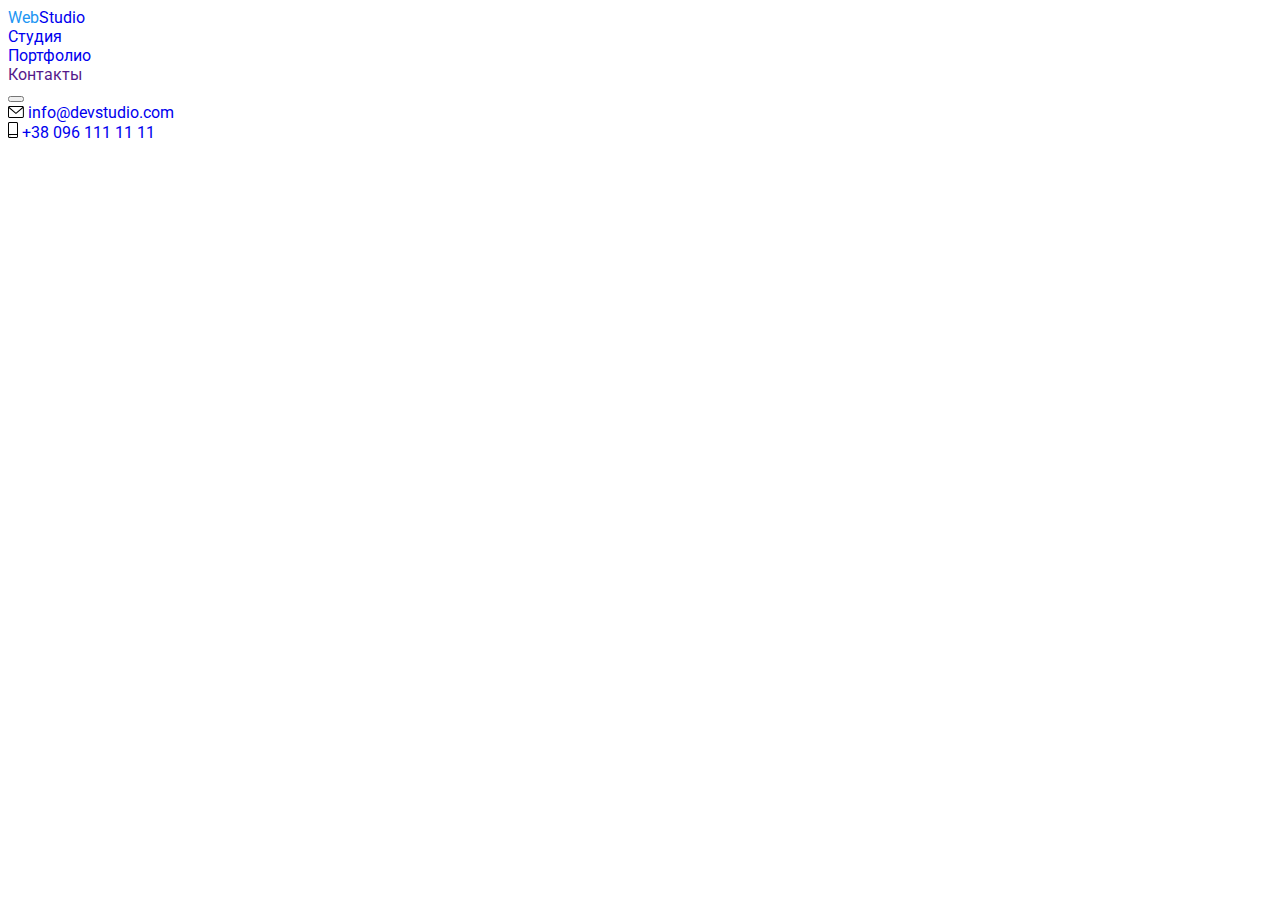
<file: index.html>
<!DOCTYPE html>

<html lang="ru">
    <head> 
        <meta charset="UTF-8"/>
        <meta http-equiv="X-UA-Compatible" content="IE=edge" />
        <meta name="viewport" content="width=device-width, initial-scale=1.0" />
        <title>Студия</title>
        <link rel="stylesheet" href="https://cdnjs.cloudflare.com/ajax/libs/modern-normalize/1.1.0/modern-normalize.min.css"
            integrity="sha512-wpPYUAdjBVSE4KJnH1VR1HeZfpl1ub8YT/NKx4PuQ5NmX2tKuGu6U/JRp5y+Y8XG2tV+wKQpNHVUX03MfMFn9Q=="
            crossorigin="anonymous" referrerpolicy="no-referrer" />

        <link rel="preconnect" href="https://fonts.googleapis.com"/>
        <link rel="preconnect" href="https://fonts.gstatic.com" crossorigin/>
        <link href="https://fonts.googleapis.com/css2?family=Raleway:wght@700&family=Roboto:wght@400;500;700;900&display=swap"
            rel="stylesheet"/>
        <link rel="stylesheet" href="./css/main.min.css"/>
    </head>
   <body>
       <!--HEADER-->
       <header class="page-header">
        <div class="container page-header__container">
            <nav class="site-nav">
                <a class="header-logo link" href="./index.html"><span class="header-logo__text_accent">Web</span>Studio</a>
                <ul class="nav-list list">
                    <li class="nav-list__item">
                        <a class="nav-list__link link nav-list__link_color_accent" href="./index.html">Студия</a>
                    </li>
                    <li class="nav-list__item">
                        <a class="nav-list__link link" href="./portfolio.html">Портфолио</a>
                    </li>
                    <li class="nav-list__item">
                        <a class="nav-list__link link" href="">Контакты</a>
                    </li>
                </ul>
            </nav>
            <button type="button" class="mobile-menu-open-btn"></button>
            <ul class="contacts-list list">
                <li class="contacts-list__item">
                    <a class="email link email__link" href="mailto:info@devstudio.com">
                        <svg class="email__img" width="16" height="12">
                        <use href="./images/icons.svg#envelope"></use></svg> 
                    info@devstudio.com</a>
                </li>
                <li class="contacts-list__item">
                    <a class="phone-number link phone-number__link" href="tel:+380961111111">
                        <svg class="phone-number__img" width="10" height="16">
                        <use href="./images/icons.svg#smartphone"></use></svg>
                    +38 096 111 11 11</a>
                </li>
            </ul>
        </div>
	   </header>
       <main>
           <!--HERO-->
           <!-- <section class="hero overlay">
               <div class="container">
                <h1 class="hero__main-title">Эффективные решения для вашего бизнеса</h1>
                <button class="hero__modal-btn" type="button" data-modal-open >Заказать услугу</button>
               </div>
           </section> -->
           <!--ADVANTAGES-->
           <!-- <section class="advantages section">
               <div class="container">
                <h2 class="visually-hidden">Особенности</h2>
                <ul class="advantages-list list">
                    <li class="advantages-list__item">
                        <div class="advantages-list__div">
                            <svg class="advantages-list__img" width="70" height="70">
                                <use href="./images/icons.svg#antenna"></use></svg>
                        </div>
                        <h3 class="advantages-list__title"> Внимание к деталям</h3>
                        <p class="advantages-list__description">Идейные соображения, а также начало повседневной работы по формированию
                            позиции.</p>
                    </li>
                    <li class="advantages-list__item">
                        <div class="advantages-list__div">
                            <svg class="advantages-list__img" width="70" height="70">
                                <use href="./images/icons.svg#clock"></use>
                            </svg>
                        </div>
                        <h3 class="advantages-list__title">Пунктуальность</h3>
                        <p class="advantages-list__description">Задача организации, в особенности же рамки и место обучения кадров влечет
                            за собой.</p>
                    </li>
                    <li class="advantages-list__item">
                        <div class="advantages-list__div">
                            <svg class="advantages-list__img" width="70" height="70">
                                <use href="./images/icons.svg#diagram"></use>
                            </svg>
                        </div>
                        <h3 class="advantages-list__title">Планирование</h3>
                        <p class="advantages-list__description">Равным образом консультация с широким активом в значительной степени
                            обуславливает.</p>
                    </li>
                    <li class="advantages-list__item">
                        <div class="advantages-list__div">
                            <svg class="advantages-list__img" width="70" height="70">
                                <use href="./images/icons.svg#astronaut"></use>
                            </svg>
                        </div>
                        <h3 class="advantages-list__title">Современные технологии</h3>
                        <p class="advantages-list__description">Значимость этих проблем настолько очевидна, что реализация плановых
                            заданий.</p>
                    </li>
                </ul>
               </div>      
           </section> -->
           <!--SERVICES-->
           <!-- <section class="services section">
               <div class="container">
                <h2 class="section__title">Чем мы занимаемся</h2>
                <ul class="services-list list">
                    <li class="services-list__item">
                        <div class="services-list__description">
                            <img 
                            class="services-list__img"
                            srcset="./images/services/services-img-1.jpg 1x, ./images/services/services-img-1@2x.jpg 2x" 
                            src="./images/services/services-img-1.jpg" alt="печатает на клавиатуре"
                            width="370" height="294"/>
                            <h3 class="services-list__title">Десктопные приложения</h3>
                        </div>
                    </li>
                    <li class="services-list__item">
                        <div class="services-list__description">
                            <img 
                            class="services-list__img"
                            srcset="./images/services/services-img-2.jpg 1x, ./images/services/services-img-2@2x.jpg 2x" 
                            src="./images/services/services-img-2.jpg" alt="держит мобильный" width="370"
                            height="294" />
                            <h3 class="services-list__title">Мобильные приложения</h3>
                        </div>
                    </li>
                    <li class="services-list__item">
                        <div class="services-list__description">
                            <img 
                            class="services-list__img" 
                            srcset="./images/services/services-img-3.jpg 1x, ./images/services/services-img-3@2x.jpg 2x"
                            src="./images/services/services-img-3.jpg" alt="рисует на планшете" width="370"
                            height="294" />
                            <h3 class="services-list__title">Дизайнерские решения</h3>
                        </div>
                    </li>
                </ul>
               </div>
           </section> -->
           <!--OUR TEAM-->
           <!-- <section class="employees-section section">
               <div class="container">
                <h2 class="section__title">Наша команда</h2>
                <ul class="employees list">
                    <li class="employees__card">
                        <img 
                        class="employees__photo" 
                        srcset="./images/our-team/1-igor.jpg 1x, ./images/our-team/1-igor@2x.jpg 2x"
                        src="./images/our-team/1-igor.jpg" alt="мужчина в очках улыбается" width="270"
                        height="260" />
                        <div class="employees__description">
                        <h3 class="employees__name">Игорь Демьяненко</h3>
                        <p class="employees__position" lang="en">Product Designer</p>
                        <ul class="social-list list">
                            <li class="social-list__item">
                                <a href="" class="social-list__link">
                                    <svg class="social-list__icon" width="20" height="20">
                                        <use href="./images/icons.svg#instagram"></use>
                                    </svg>
                                </a>
                            </li>
                            <li class="social-list__item">
                                <a href="" class="social-list__link">
                                    <svg class="social-list__icon" width="20" height="20">
                                        <use href="./images/icons.svg#twitter"></use>
                                    </svg>
                                </a>
                            </li>
                            <li class="social-list__item">
                                <a href="" class="social-list__link">
                                    <svg class="social-list__icon" width="20" height="20">
                                        <use href="./images/icons.svg#facebook"></use>
                                    </svg>
                                </a>
                            </li>
                            <li class="social-list__item">
                                <a href="" class="social-list__link">
                                    <svg class="social-list__icon" width="20" height="20">
                                        <use href="./images/icons.svg#linkedin"></use>
                                    </svg>
                                </a>
                            </li>
                        </ul>
                        </div>
                    </li>
                    <li class="employees__card">
                        <img 
                        class="employees__photo"
                        srcset="./images/our-team/2-olga.jpg 1x, ./images/our-team/2-olga@2x.jpg 2x" 
                        src="./images/our-team/2-olga.jpg" alt="девушка в очках улыбается" width="270"
                        height="260" />
                        <div class="employees__description">
                        <h3 class="employees__name">Ольга Репина</h3>
                        <p class="employees__position" lang="en">Frontend Developer</p>
                        <ul class="social-list list">
                            <li class="social-list__item">
                                <a href="" class="social-list__link">
                                    <svg class="social-list__icon" width="20" height="20">
                                        <use href="./images/icons.svg#instagram"></use>
                                    </svg>
                                </a>
                            </li>
                            <li class="social-list__item">
                                <a href="" class="social-list__link">
                                    <svg class="social-list__icon" width="20" height="20">
                                        <use href="./images/icons.svg#twitter"></use>
                                    </svg>
                                </a>
                            </li>
                            <li class="social-list__item">
                                <a href="" class="social-list__link">
                                    <svg class="social-list__icon" width="20" height="20">
                                        <use href="./images/icons.svg#facebook"></use>
                                    </svg>
                                </a>
                            </li>
                            <li class="social-list__item">
                                <a href="" class="social-list__link">
                                    <svg class="social-list__icon" width="20" height="20">
                                        <use href="./images/icons.svg#linkedin"></use>
                                    </svg>
                                </a>
                            </li>
                        </ul>
                        </div>
                    </li>
                    <li class="employees__card">
                        <img 
                        class="employees__photo"
                        srcset="./images/our-team/3-nikolay.jpg 1x, ./images/our-team/3-nikolay@2x.jpg 2x" 
                        src="./images/our-team/3-nikolay.jpg" alt="мужчина улыбается" width="270"
                        height="260" />
                        <div class="employees__description">
                        <h3 class="employees__name">Николай Тарасов</h3>
                        <p class="employees__position" lang="en">Marketing</p>
                                                <ul class="social-list list">
                            <li class="social-list__item">
                                <a href="" class="social-list__link">
                                    <svg class="social-list__icon" width="20" height="20">
                                        <use href="./images/icons.svg#instagram"></use>
                                    </svg>
                                </a>
                            </li>
                            <li class="social-list__item">
                                <a href="" class="social-list__link">
                                    <svg class="social-list__icon" width="20" height="20">
                                        <use href="./images/icons.svg#twitter"></use>
                                    </svg>
                                </a>
                            </li>
                            <li class="social-list__item">
                                <a href="" class="social-list__link">
                                    <svg class="social-list__icon" width="20" height="20">
                                        <use href="./images/icons.svg#facebook"></use>
                                    </svg>
                                </a>
                            </li>
                            <li class="social-list__item">
                                <a href="" class="social-list__link">
                                    <svg class="social-list__icon" width="20" height="20">
                                        <use href="./images/icons.svg#linkedin"></use>
                                    </svg>
                                </a>
                            </li>
                        </ul>
                        </div>
                    </li>
                    <li class="employees__card">
                        <img 
                        class="employees__photo"
                        srcset="./images/our-team/4-mikhail.jpg 1x, ./images/our-team/4-mikhail@2x.jpg 2x" 
                        src="./images/our-team/4-mikhail.jpg" alt="мужчина в очках улыбается" width="270"
                        height="260" />
                        <div class="employees__description">
                        <h3 class="employees__name">Михаил Ермаков</h3>
                        <p class="employees__position" lang="en">UI Designer</p>
                        <ul class="social-list list">
                            <li class="social-list__item">
                                <a href="" class="social-list__link">
                                    <svg class="social-list__icon" width="20" height="20">
                                        <use href="./images/icons.svg#instagram"></use>
                                    </svg>
                                </a>
                            </li>
                            <li class="social-list__item">
                                <a href="" class="social-list__link">
                                    <svg class="social-list__icon" width="20" height="20">
                                        <use href="./images/icons.svg#twitter"></use>
                                    </svg>
                                </a>
                            </li>
                            <li class="social-list__item">
                                <a href="" class="social-list__link">
                                    <svg class="social-list__icon" width="20" height="20">
                                        <use href="./images/icons.svg#facebook"></use>
                                    </svg>
                                </a>
                            </li>
                            <li class="social-list__item">
                                <a href="" class="social-list__link">
                                    <svg class="social-list__icon" width="20" height="20">
                                        <use href="./images/icons.svg#linkedin"></use>
                                    </svg>
                                </a>
                            </li>
                        </ul>
                        </div>
                    </li>
                </ul>
               </div>
           </section> -->
           <!--OUR CLIENTS-->
           <!-- <section class="clients section">
               <div class="container">
                <h2 class="section__title">Постоянные клиенты</h2>
                <ul class="clients-list list">
                    <li class="clients-list-item">
                        <a href="" class="clients-list-link"><svg class="clients-list-img" width="106" height="60">
                            <use href="./images/icons.svg#client-1"></use>
                        </svg>
                        </a>
                    </li>
                    <li class="clients-list-item">
                        <a href="" class="clients-list-link"><svg class="clients-list-img" width="106" height="60">
                            <use href="./images/icons.svg#client-2"></use>
                        </svg>
                        </a>
                    </li>
                    <li class="clients-list-item">
                        <a href="" class="clients-list-link"><svg class="clients-list-img" width="106" height="60">
                            <use href="./images/icons.svg#client-3"></use>
                        </svg>
                        </a>
                    </li>
                    <li class="clients-list-item">
                        <a href="" class="clients-list-link"><svg class="clients-list-img" width="106" height="60">
                            <use href="./images/icons.svg#client-4"></use>
                        </svg>
                        </a>
                    </li>
                    <li class="clients-list-item">
                        <a href="" class="clients-list-link"><svg class="clients-list-img" width="106" height="60">
                            <use href="./images/icons.svg#client-5"></use>
                        </svg>
                        </a>
                    </li>
                    <li class="clients-list-item">
                       <a href="" class="clients-list-link"> <svg class="clients-list-img" width="106" height="60">
                            <use href="./images/icons.svg#client-6"></use>
                        </svg>
                        </a>
                    </li>
                </ul>
               </div>
           </section> -->
       </main>
       <!-- <footer class="footer">
           <div class="container footer-container">
               <div class="footer-container-left">
                <a class="footer-logo link" href="./index.html"><span class="header-logo__text_accent">Web</span>Studio</a>
                <address>
                    <ul class="footer-contacts-list list">
                        <li class="footer-contacts-list-item">
                            <a class="address-link link" href="https://goo.gl/maps/RTk6qTBhX3mVBBe47" target="_blank"
                                rel="noopener noreferrer">г. Киев, пр-т
                                Леси Украинки, 26</a>
                        </li>
                        <li class="footer-contacts-list-item">
                            <a class="contacts-list-link link" href="mailto:info@example.com">info@example.com</a>
                        </li>
                        <li class="footer-contacts-list-item">
                            <a class="contacts-list-link link" href="tel:+380991111111">+38 099 111 11 11</a>
                        </li>
                    </ul>
                </address>
               </div>
               <div class="footer-container-middle">
                <p class="action-text">ПРИСОЕДИНЯЙТЕСЬ</p>
                        <ul class="footer-social-list list">
                            <li class="footer-social-list-item">
                                <a href="" class="footer-social-list-link">
                                    <svg class="footer-social-list-icon" width="20" height="20">
                                        <use href="./images/icons.svg#instagram"></use>
                                    </svg>
                                </a>
                            </li>
                            <li class="footer-social-list-item">
                                <a href="" class="footer-social-list-link">
                                    <svg class="footer-social-list-icon" width="20" height="20">
                                        <use href="./images/icons.svg#twitter"></use>
                                    </svg>
                                </a>
                            </li>
                            <li class="footer-social-list-item">
                                <a href="" class="footer-social-list-link">
                                    <svg class="footer-social-list-icon" width="20" height="20">
                                        <use href="./images/icons.svg#facebook"></use>
                                    </svg>
                                </a>
                            </li>
                            <li class="footer-social-list-item">
                                <a href="" class="footer-social-list-link">
                                    <svg class="footer-social-list-icon" width="20" height="20">
                                        <use href="./images/icons.svg#linkedin"></use>
                                    </svg>
                                </a>
                            </li>
                        </ul>               
                </div>
                <div class="footer-container-right">
                    <p class="action-text footer-action-text">Подпишитесь на рассылку</p>
                    <form class="footer-distibution-list-form">
                        <input 
                        class="footer-distibution-list-input"
                        type="email"
                        name="user_email" 
                        placeholder="E-mail">
                        <button class="footer-distibution-list-btn" type="submit">Подписаться
                            <svg class="footer-distibution-list-icon" width="24" height="24">
                                <use href="./images/icons.svg#icon-send" ></use>
                            </svg>
                        </button>       
                    </form>
                </div>
           </div>
	   </footer> -->
        <!-- <div class="backdrop is-hidden" data-modal>
            <div class="modal">
                <button class="modal-close-btn" type="button"  data-modal-close>
                    <svg class="modal-close-btn-icon" width="18" height="18">
                        <use href="./images/icons.svg#icon-close"></use>
                    </svg>
                </button>
                <form class="contact-form">
                    <p class="contact-form-action">Оставьте свои данные, мы вам перезвоним</p>
                    <label class="contact-form-field">
                        <span class="contact-form-field-name">Имя</span>
                        <span class="contact-form-input-wrapper">
                            <input 
                                class="contact-form-input" 
                                type="text" 
                                name="user_name" 
                                minlength="2"
                            >
                            <svg class="contact-form-icon" width="18" height="18">
                                <use href="./images/icons.svg#person-modal"></use>
                            </svg>
                        </span>    
                    </label>
                    <label class="contact-form-field">
                        <span class="contact-form-field-name">Телефон</span>
                        <span class="contact-form-input-wrapper">
                            <input 
                                class="contact-form-input" 
                                type="tel" 
                                name="user_phone_number" 
                                pattern="[0-9]{3}-[0-9]{3}-[0-9]{2}-[0-9]{2}" 
                                title="xxx-xxx-xx-xx">
                            <svg class="contact-form-icon" width="18" height="18">
                                <use href="./images/icons.svg#phone-modal"></use>
                            </svg>
                        </span>
                    </label>
                    <label class="contact-form-field">
                        <span class="contact-form-field-name">Почта</span>
                        <span class="contact-form-input-wrapper">
                            <input 
                                class="contact-form-input" 
                                type="email"
                                name="user_email">
                            <svg class="contact-form-icon" width="18" height="18">
                                <use href="./images/icons.svg#email-modal"></use>
                            </svg>
                        </span>
                    </label>
                    <label class="contact-form-field">
                        <span class="contact-form-field-name">Комментарий</span>
                        <textarea 
                        class="contact-form-message"
                        name="user_message"
                        placeholder="Введите текст">
                        </textarea>
                    </label>  
                    <input 
                        class="contact-form-checkbox visually-hidden"
                        id="checkbox-policy"
                        type="checkbox"
                        name="user_policy"
                        required >
                        
                    <label class="contact-form-checkbox-label" for="checkbox-policy">
                        Соглашаюсь с рассылкой и принимаю&nbsp;
                        <a class="contact-form-checkbox-link" href="">Условия договора</a> 
                    </label>
                    <button class="contact-form-btn" type="submit">Отправить</button>
                </form>
            </div>
        </div> -->
        
        <!-- <script src="./js/modal.js"></script> -->
   </body>
</html>
</file>
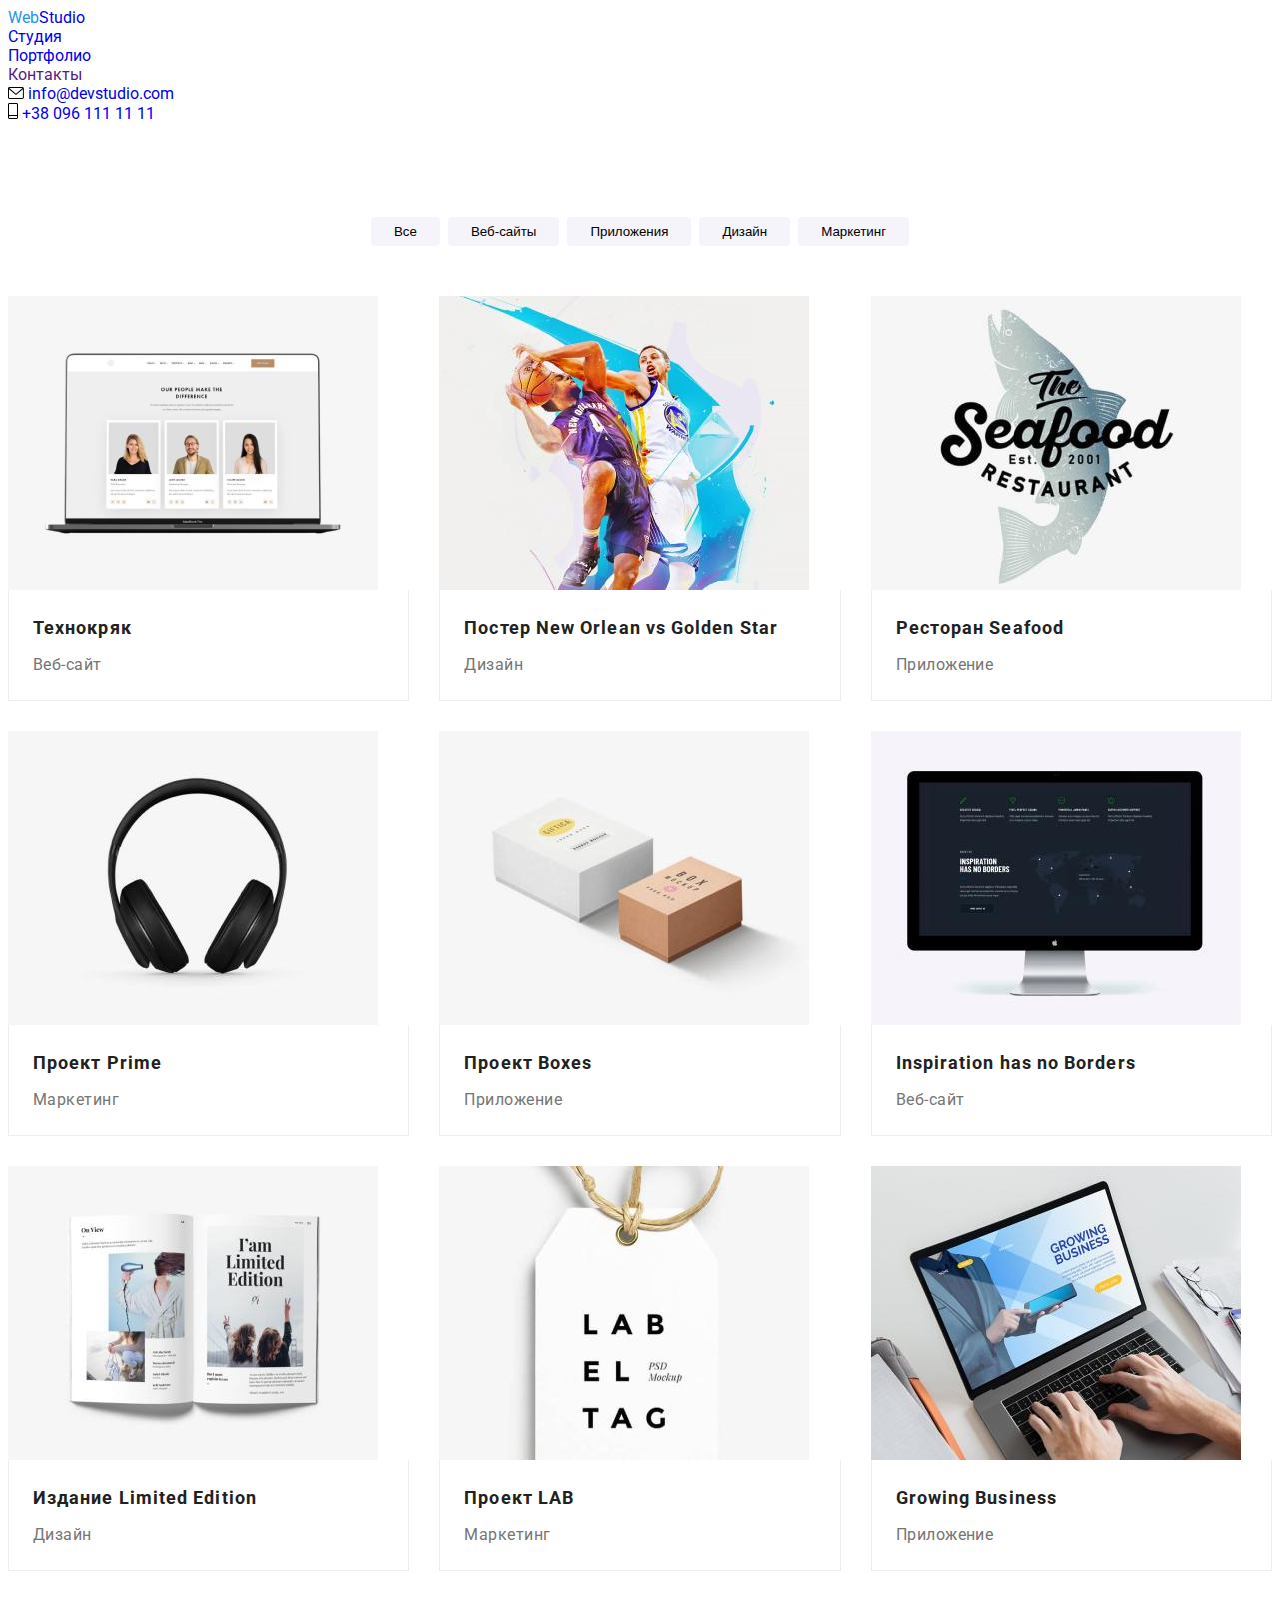
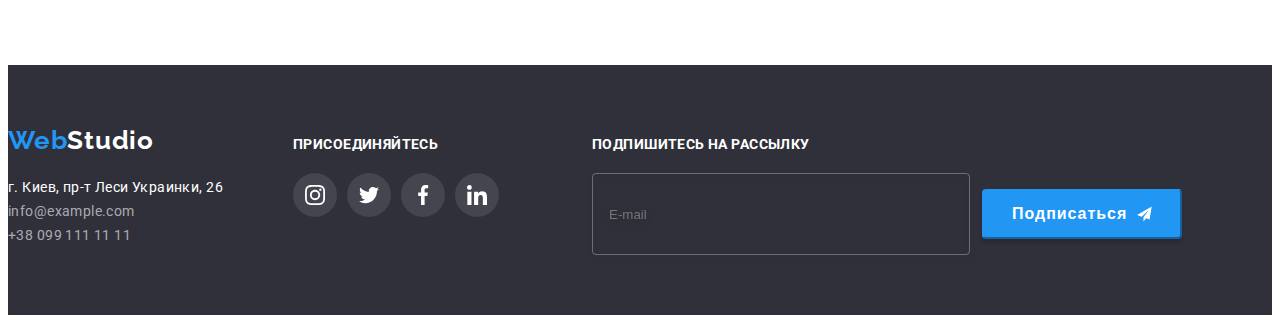
<file: portfolio.html>
<!DOCTYPE html>
<html lang="ru">
	<head>
		<meta charset="UTF-8" />
		<meta http-equiv="X-UA-Compatible" content="IE=edge" />
		<meta name="viewport" content="width=device-width, initial-scale=1.0" />
		<title>Студия</title>

		<link rel="stylesheet" href="https://cdnjs.cloudflare.com/ajax/libs/modern-normalize/1.1.0/modern-normalize.min.css"
			integrity="sha512-wpPYUAdjBVSE4KJnH1VR1HeZfpl1ub8YT/NKx4PuQ5NmX2tKuGu6U/JRp5y+Y8XG2tV+wKQpNHVUX03MfMFn9Q=="
			crossorigin="anonymous" referrerpolicy="no-referrer" />

		<link rel="preconnect" href="https://fonts.googleapis.com">
		<link rel="preconnect" href="https://fonts.gstatic.com" crossorigin>
		<link
			href="https://fonts.googleapis.com/css2?family=Raleway:wght@700&family=Roboto:wght@400;500;700;900&display=swap"
			rel="stylesheet">

		<link rel="stylesheet" href="./css/main.min.css"/>
	</head>
<body>
	<!--HEADER-->
	<header class="page-header">
		<div class="container page-header__container">
			<nav class="site-nav">
				<a class="header-logo link" href="./index.html"><span class="header-logo__text_accent">Web</span>Studio</a>
				<ul class="nav-list list">
					<li class="nav-list__item">
						<a class="nav-list__link link" href="./index.html">Студия</a>
					</li>
					<li class="nav-list__item">
						<a class="nav-list__link link nav-list__link_color_accent" href="./portfolio.html">Портфолио</a>
					</li>
					<li class="nav-list__item">
						<a class="nav-list__link link" href="">Контакты</a>
					</li>
				</ul>
			</nav>
			<ul class="contacts-list list">
				<li class="contacts-list__item">
					<a class="email link email__link" href="mailto:info@devstudio.com">
						<svg class="email__img" width="16" height="12">
							<use href="./images/icons.svg#envelope"></use>
						</svg>
						info@devstudio.com</a>
				</li>
				<li class="contacts-list__item">
					<a class="phone-number link phone-number__link" href="tel:+380961111111">
						<svg class="phone-number__img" width="10" height="16">
							<use href="./images/icons.svg#smartphone"></use>
						</svg>
						+38 096 111 11 11</a>
				</li>
			</ul>
		</div>
	</header>
	<main>
		<!--OUR-WORKS-->
		<section class="our-works section">
			<div class="container">
				<h1 class="visually-hidden">Наши работы</h1>
				<ul class="works-types-list list">
					<li class="works-types-item"><button class="works-types-btn" type="button">Все</button></li>
					<li class="works-types-item"><button class="works-types-btn" type="button">Веб-сайты</button></li>
					<li class="works-types-item"><button class="works-types-btn" type="button">Приложения</button></li>
					<li class="works-types-item"><button class="works-types-btn" type="button">Дизайн</button></li>
					<li class="works-types-item"><button class="works-types-btn" type="button">Маркетинг</button></li>
				</ul>
				<ul class="works-list list">
					<li class="works-list-item">
						<a class="works-list-link link" href="">
							<div class="works-list-wrapper">
								<img 
								class="works-list-img" 
								srcset="./images/portfolio/portfolio-img-1.jpg 1x, ./images/portfolio/portfolio-img-1@2x.jpg 2x"
								src="./images/portfolio/portfolio-img-1.jpg" alt="фото людей на экране ноутбука"
								width="370" height="294" />
								<div class="works-list-overlay">
								<p class="works-list-text">Ресурс предлагает комплексные предложения с разным уровнем функционала и сервисов. Все это позволит посетителю получить
									исчерпывающие сведения о компании или частном лице.</p>
								</div>
							</div>
							<div class="works-list-desciption">
								<h2 class="works-list-title"> Технокряк</h2>
								<p class="works-list-type">Веб-сайт</p>
							</div>
						</a>
					</li>
					<li class="works-list-item">
						<a class="works-list-link link" href="">
							<div class="works-list-wrapper">
								<img 
								class="works-list-img"
								srcset="./images/portfolio/portfolio-img-2.jpg 1x, ./images/portfolio/portfolio-img-2@2x.jpg 2x"
								src="./images/portfolio/portfolio-img-2.jpg" alt="баскетболисты играют"
								width="370" height="294" />
								<div class="works-list-overlay">
								<p class="works-list-text">Ресурс предлагает комплексные предложения с разным уровнем функционала и сервисов. Все
									это позволит посетителю получить исчерпывающие сведения о компании или частном лице.</p>
								</div>
							</div>
							<div class="works-list-desciption">
								<h2 class="works-list-title">Постер<span lang="en"> New Orlean vs Golden Star</span></h2>
								<p class="works-list-type">Дизайн</p>
							</div>
						</a>
					</li>
					<li class="works-list-item">
						<a class="works-list-link link" href="">
							<div class="works-list-wrapper">
								<img 
								class="works-list-img" 
								srcset="./images/portfolio/portfolio-img-3.jpg 1x, ./images/portfolio/portfolio-img-3@2x.jpg 2x"
								src="./images/portfolio/portfolio-img-3.jpg" alt="рыба и надпись" width="370"
								height="294" />
								<div class="works-list-overlay">
									<p class="works-list-text">Ресурс предлагает комплексные предложения с разным уровнем функционала и сервисов. Все
										это позволит посетителю получить исчерпывающие сведения о компании или частном лице.</p>
								</div>
							</div>
							<div class="works-list-desciption">
								<h2 class="works-list-title">Ресторан<span lang="en"> Seafood</span></h2>
								<p class="works-list-type">Приложение</p>
							</div>
						</a>
					</li>
					<li class="works-list-item">
						<a class="works-list-link link" href="">
							<div class="works-list-wrapper">
								<img 
								class="works-list-img"
								srcset="./images/portfolio/portfolio-img-4.jpg 1x, ./images/portfolio/portfolio-img-4@2x.jpg 2x"
								src="./images/portfolio/portfolio-img-4.jpg" alt="наушники" width="370"
								height="294" />
								<div class="works-list-overlay">
									<p class="works-list-text">Ресурс предлагает комплексные предложения с разным уровнем функционала и сервисов. Все
										это позволит посетителю получить исчерпывающие сведения о компании или частном лице.</p>
								</div>
							</div>
							<div class="works-list-desciption">
								<h2 class="works-list-title">Проект<span lang="en"> Prime</span></h2>
								<p class="works-list-type">Маркетинг</p>
							</div>
						</a>
					<li class="works-list-item">
						<a class="works-list-link link" href="">
							<div class="works-list-wrapper">
								<img 
								class="works-list-img"
								srcset="./images/portfolio/portfolio-img-5.jpg 1x, ./images/portfolio/portfolio-img-5@2x.jpg 2x" 
								src="./images/portfolio/portfolio-img-5.jpg" alt="две коробки" width="370"
								height="294" />
								<div class="works-list-overlay">
									<p class="works-list-text">Ресурс предлагает комплексные предложения с разным уровнем функционала и сервисов. Все
										это позволит посетителю получить исчерпывающие сведения о компании или частном лице.</p>
								</div>
							</div>
							<div class="works-list-desciption">
								<h2 class="works-list-title">Проект<span lang="en"> Boxes</span></h2>
								<p class="works-list-type">Приложение</p>
							</div>
						</a>
					</li>
					<li class="works-list-item">
						<a class="works-list-link link" href="">
							<div class="works-list-wrapper">
								<img 
								class="works-list-img" 
								srcset="./images/portfolio/portfolio-img-6.jpg 1x, ./images/portfolio/portfolio-img-6@2x.jpg 2x"
								src="./images/portfolio/portfolio-img-6.jpg" alt="экран компьютера" width="370"
								height="294" />
								<div class="works-list-overlay">
									<p class="works-list-text">Ресурс предлагает комплексные предложения с разным уровнем функционала и сервисов. Все
										это позволит посетителю получить исчерпывающие сведения о компании или частном лице.</p>
							</div>
								</div>
							<div class="works-list-desciption">
								<h2 class="works-list-title" lang="en">Inspiration has no Borders</h2>
								<p class="works-list-type">Веб-сайт</p>
							</div>
						</a>
					</li>
					<li class="works-list-item">
						<a class="works-list-link link" href="">
							<div class="works-list-wrapper">
								<img 
								class="works-list-img" 
								srcset="./images/portfolio/portfolio-img-7.jpg 1x, ./images/portfolio/portfolio-img-7@2x.jpg 2x"
								src="./images/portfolio/portfolio-img-7.jpg" alt="разворот журнала" width="370"
								height="294" />
								<div class="works-list-overlay">
									<p class="works-list-text">Ресурс предлагает комплексные предложения с разным уровнем функционала и сервисов. Все
										это позволит посетителю получить исчерпывающие сведения о компании или частном лице.</p>
								</div>
							</div>
							<div class="works-list-desciption">
								<h2 class="works-list-title">Издание<span lang="en"> Limited Edition</span></h2>
								<p class="works-list-type">Дизайн</p>
							</div>
						</a>
					</li>
					<li class="works-list-item">
						<a class="works-list-link link" href="">
							<div class="works-list-wrapper">
								<img 
								class="works-list-img" 
								srcset="./images/portfolio/portfolio-img-8.jpg 1x, ./images/portfolio/portfolio-img-8@2x.jpg 2x"
								src="./images/portfolio/portfolio-img-8.jpg" alt="бирка" width="370"
								height="294" />
								<div class="works-list-overlay">
									<p class="works-list-text">Ресурс предлагает комплексные предложения с разным уровнем функционала и сервисов. Все
										это позволит посетителю получить исчерпывающие сведения о компании или частном лице.</p>
								</div>
							</div>
							<div class="works-list-desciption">
								<h2 class="works-list-title">Проект<span lang="en"> LAB</span></h2>
								<p class="works-list-type">Маркетинг</p>
							</div>
						</a>
					</li>
					<li class="works-list-item">
						<a class="works-list-link link" href="">
							<div class="works-list-wrapper">
								<img 
								class="works-list-img" 
								srcset="./images/portfolio/portfolio-img-9.jpg 1x, ./images/portfolio/portfolio-img-9@2x.jpg 2x"
								src="./images/portfolio/portfolio-img-9.jpg" alt="печатает на ноутбуке"
								width="370" height="294" />
								<div class="works-list-overlay">
									<p class="works-list-text">Ресурс предлагает комплексные предложения с разным уровнем функционала и сервисов. Все
										это позволит посетителю получить исчерпывающие сведения о компании или частном лице.</p>
								</div>
							</div>
							<div class="works-list-desciption">
								<h2 class="works-list-title" lang="en">Growing Business</h2>
								<p class="works-list-type">Приложение</p>
							</div>
						</a>
					</li>
				</ul>
			</div>
		</section>
	</main>
	<footer class="footer">
		<div class="container footer-container">
			<div class="footer-container-left">
				<a class="footer-logo link" href="./index.html"><span class="header-logo__text_accent">Web</span>Studio</a>
				<address>
					<ul class="footer-contacts-list list">
						<li class="footer-contacts-list-item">
							<a class="address-link link" href="https://goo.gl/maps/RTk6qTBhX3mVBBe47" target="_blank"
								rel="noopener noreferrer">г. Киев, пр-т
								Леси Украинки, 26</a>
						</li>
						<li class="footer-contacts-list-item">
							<a class="contacts-list-link link" href="mailto:info@example.com">info@example.com</a>
						</li>
						<li class="footer-contacts-list-item">
							<a class="contacts-list-link link" href="tel:+380991111111">+38 099 111 11 11</a>
						</li>
					</ul>
				</address>
			</div>
			<div class="footer-container-middle">
				<p class="action-text">ПРИСОЕДИНЯЙТЕСЬ</p>
				<ul class="footer-social-list list">
					<li class="footer-social-list-item">
						<a href="" class="footer-social-list-link">
							<svg class="footer-social-list-icon" width="20" height="20">
								<use href="./images/icons.svg#instagram"></use>
							</svg>
						</a>
					</li>
					<li class="footer-social-list-item">
						<a href="" class="footer-social-list-link">
							<svg class="footer-social-list-icon" width="20" height="20">
								<use href="./images/icons.svg#twitter"></use>
							</svg>
						</a>
					</li>
					<li class="footer-social-list-item">
						<a href="" class="footer-social-list-link">
							<svg class="footer-social-list-icon" width="20" height="20">
								<use href="./images/icons.svg#facebook"></use>
							</svg>
						</a>
					</li>
					<li class="footer-social-list-item">
						<a href="" class="footer-social-list-link">
							<svg class="footer-social-list-icon" width="20" height="20">
								<use href="./images/icons.svg#linkedin"></use>
							</svg>
						</a>
					</li>
				</ul>
			</div>
				<div class="footer-container-right">
					<p class="action-text footer-action-text">Подпишитесь на рассылку</p>
					<form class="footer-distibution-list-form">
						<input class="footer-distibution-list-input" type="email" name="user_email" placeholder="E-mail">
						<button class="footer-distibution-list-btn" type="submit">Подписаться
							<svg class="footer-distibution-list-icon" width="24" height="24">
								<use href="./images/icons.svg#icon-send"></use>
							</svg>
						</button>
					</form>
				</div>
		</div>
	</footer>
</body>
</html>
</file>
<file: css/main.min.css>
:root{--primary-font-family: "Roboto", Verdana, Tahoma, sans-serif;--secondary-font-family: "Raleway", Verdana, Tahoma, sans-serif;--primary-text-color: #757575;--secondary-text-color: #212121;--primary-white-color: #FFFFFF;--accent-color: #2196F3;--icon-color: #AFB1B8;--secondary-background-color: #F5F4FA}.visually-hidden{position:absolute;width:1px;height:1px;margin:-1px;border:0;padding:0;white-space:nowrap;clip-path:inset(100%);clip:rect(0 0 0 0);overflow:hidden}h1,h2,h3,h4,h5,h6,p{margin-top:0;margin-bottom:0}ul{margin-top:0;margin-bottom:0;padding-left:0}img{display:block}.link{text-decoration:none}.list{list-style:none}body{font-family:var(--primary-font-family);color:var(--primary-text-color)}.section{padding-top:94px;padding-bottom:94px}.section__title{margin-bottom:50px;font-weight:700;font-size:36px;line-height:1.67;text-align:center;letter-spacing:.03em;color:var(--secondary-text-color)}.hero{padding-top:200px;padding-bottom:200px;margin-left:auto;margin-right:auto;text-align:center}.overlay{min-height:600px;max-width:1600px;margin-left:auto;margin-right:auto;background-image:linear-gradient(rgba(47, 48, 58, 0.4), rgba(47, 48, 58, 0.4)),url(../images/hero/hero-bg.jpg);background-size:cover;background-repeat:no-repeat;background-position:center;background-color:#c4c4c4}@media(min-device-pixel-ratio: 2),(min-resolution: 192dpi),(min-resolution: 2dppx){.overlay{background-image:url(../../images/hero/hero-bg@2x.jpg)}}.hero__main-title{max-width:696px;margin:0 auto 30px;font-weight:900;font-size:44px;line-height:1.36;letter-spacing:.06em;text-transform:uppercase;color:var(--primary-white-color)}.hero__modal-btn{border:1px solid rgba(0,0,0,0);border-radius:4px;padding:10px 32px;min-width:200px;margin-left:auto;margin-right:auto;font-family:inherit;font-weight:700;font-size:16px;line-height:1.88;align-items:center;letter-spacing:.06em;color:var(--primary-white-color);background-color:var(--accent-color);cursor:pointer;transition:background-color 250ms cubic-bezier(0.4, 0, 0.2, 1)}.hero__modal-btn:hover,.hero__modal-btn:focus{background-color:#188ce8}.advantages-list{display:flex;align-items:center}.advantages-list__item{max-width:270px}.advantages-list__item:not(:last-child){margin-right:30px}.advantages-list__div{display:flex;justify-content:center;align-items:center;max-width:270px;height:120px;margin-bottom:30px;border-radius:4px;background:var(--secondary-background-color)}.advantages-list__title{margin-bottom:10px;font-weight:700;font-size:14px;line-height:1.14;letter-spacing:.03em;text-transform:uppercase;color:var(--secondary-text-color)}.advantages-list__description{font-size:14px;line-height:1.71;letter-spacing:.03em}.services{padding-top:0}.services-list{display:flex}.services-list__description{position:relative}.services-list__item:not(:last-child){margin-right:30px}.services-list__title{position:absolute;bottom:0;left:0;width:370px;height:70px;background:rgba(47,48,58,.8);padding:27px 10px;font-family:var(--primary-font-family);font-weight:700;font-size:14px;line-height:1.14;text-align:center;letter-spacing:.03em;text-transform:uppercase;color:var(--primary-white-color)}.employees-section{background-color:var(--secondary-background-color)}.employees{display:flex;flex-wrap:wrap;margin-left:-30px;margin-top:-30px}.employees__card{flex-basis:calc((100% - 120px)/4);margin-left:30px;margin-top:30px;border-radius:0px 0px 4px 4px;box-shadow:0px 1px 3px rgba(0,0,0,.12),0px 1px 1px rgba(0,0,0,.14),0px 2px 1px rgba(0,0,0,.2);overflow:hidden}.employees__description{padding-top:30px;padding-bottom:30px;padding-left:10px;padding-right:10px;background-color:var(--primary-white-color)}.employees__name{margin-bottom:10px;font-weight:500;font-size:16px;line-height:1.19;text-align:center;letter-spacing:.03em;color:var(--secondary-text-color)}.employees__position{margin-bottom:16px;font-size:16px;line-height:1.19;text-align:center;letter-spacing:.03em}.social-list{display:flex;justify-content:center}.social-list__item:not(:last-child){margin-right:10px}.social-list__link{display:flex;align-items:center;justify-content:center;width:44px;height:44px;border-radius:50%;transition:background-color 250ms cubic-bezier(0.4, 0, 0.2, 1)}.social-list__link:hover,.social-list__link:focus{background-color:var(--accent-color)}.social-list__icon{fill:var(--icon-color);transition:fill 250ms cubic-bezier(0.4, 0, 0.2, 1),stroke 250ms cubic-bezier(0.4, 0, 0.2, 1)}.social-list__link:hover .social-list__icon,.social-list__link:focus .social-list__icon{fill:var(--primary-white-color);stroke:var(--primary-white-color)}.clients-list{display:flex;align-items:center;justify-content:center}.clients-list-item{display:flex}.clients-list-item:not(:last-child){margin-right:30px}.clients-list-link{display:flex;align-items:center;justify-content:center;width:170px;height:92px;border:1px solid;border-color:var(--icon-color);border-radius:4px;transition:border-color 250ms cubic-bezier(0.4, 0, 0.2, 1)}.clients-list-link:hover,.clients-list-link:focus{border-color:var(--accent-color)}.social-list__icon{fill:var(--icon-color)}.clients-list-img{fill:var(--icon-color);transition:fill 250ms cubic-bezier(0.4, 0, 0.2, 1)}.clients-list-link:hover .clients-list-img,.clients-list-link:focus .clients-list-img{fill:var(--accent-color)}.works-types-list{margin-bottom:50px;display:flex;justify-content:center;align-items:center}.works-types-item{font-weight:500;font-size:16px;line-height:1.62;text-align:center;letter-spacing:.03em;color:var(--secondary-text-color)}.works-types-item:not(:last-child){margin-right:8px}.works-types-btn{border:1px solid rgba(0,0,0,0);border-radius:4px;padding:6px 22px;margin-left:auto;margin-right:auto;background-color:var(--secondary-background-color);cursor:pointer;transition:color 250ms cubic-bezier(0.4, 0, 0.2, 1),background-color 250ms cubic-bezier(0.4, 0, 0.2, 1),box-shadow 250ms cubic-bezier(0.4, 0, 0.2, 1)}.works-types-btn:hover,.works-types-btn:focus{color:var(--primary-white-color);background-color:var(--accent-color);box-shadow:0px 3px 1px rgba(0,0,0,.1),0px 1px 2px rgba(0,0,0,.08),0px 2px 2px rgba(0,0,0,.12)}.works-list{display:flex;flex-wrap:wrap;margin-left:-30px;margin-top:-30px}.works-list-item{flex-basis:calc((100% - 90px)/3);margin-left:30px;margin-top:30px}.works-list-link{display:block;transition:box-shadow 250ms cubic-bezier(0.4, 0, 0.2, 1)}.works-list-link:hover,.works-list-link:focus{box-shadow:0px 1px 1px rgba(0,0,0,.12),0px 4px 4px rgba(0,0,0,.06),1px 4px 6px rgba(0,0,0,.16)}.works-list-wrapper{position:relative;overflow:hidden}.works-list-overlay{position:absolute;top:0;left:0;width:100%;height:100%;background-color:rgba(33,150,243,.9);transform:translateY(100%);transition:transform 250ms cubic-bezier(0.4, 0, 0.2, 1)}.works-list-link:hover .works-list-overlay,.works-list-link:focus .works-list-overlay{transform:translate(0)}.works-list-text{padding:63px 24px;font-family:var(--primary-font-family);font-weight:400;font-size:18px;line-height:1.56;letter-spacing:.03em;color:var(--primary-white-color)}.works-list-desciption{padding:20px 24px;border-right:1px solid #eee;border-bottom:1px solid #eee;border-left:1px solid #eee;background-color:var(--primary-white-color)}.works-list-title{margin-bottom:4px;font-weight:700;font-size:18px;line-height:2;letter-spacing:.06em;color:var(--secondary-text-color)}.works-list-type{font-size:16px;line-height:1.88;letter-spacing:.03em;color:var(--primary-text-color)}.footer{padding-top:60px;padding-bottom:60px;background-color:#2f303a}.footer-container{display:flex;align-items:baseline}.footer-container-left{margin-right:70px}.footer-logo{display:inline-block;margin-bottom:20px;font-family:var(--secondary-font-family);font-weight:700;font-size:26px;line-height:1.19;letter-spacing:.03em;color:var(--primary-white-color)}.header-logo__text_accent{color:var(--accent-color)}.footer-contacts-list__item:not(:last-child){margin-bottom:9px}.address-link{font-style:normal;font-size:14px;line-height:1.71;letter-spacing:.03em;color:var(--primary-white-color);transition:color 250ms cubic-bezier(0.4, 0, 0.2, 1)}.address-link:hover,.address-link:focus{color:var(--accent-color)}.contacts-list-link{font-style:normal;font-size:14px;line-height:1.71;letter-spacing:.03em;color:rgba(255,255,255,.6);transition:color 250ms cubic-bezier(0.4, 0, 0.2, 1)}.contacts-list-link:hover,.contacts-list-link:focus{color:var(--accent-color)}.action-text{margin-bottom:20px;font-family:var(--primary-font-family);font-weight:700;font-size:14px;line-height:1.14;letter-spacing:.03em;text-transform:uppercase;color:var(--primary-white-color)}.footer-social-list{display:flex;justify-content:center}.footer-social-list-item:not(:last-child){margin-right:10px}.footer-social-list-link{display:flex;align-items:center;justify-content:center;width:44px;height:44px;border-radius:50%;background-color:rgba(255,255,255,.1);transition:background-color 250ms cubic-bezier(0.4, 0, 0.2, 1)}.footer-social-list-link:hover,.footer-social-list-link:focus{background-color:var(--accent-color)}.footer-social-list-icon{fill:var(--primary-white-color);transition:fill 250ms cubic-bezier(0.4, 0, 0.2, 1)}.footer-social-list-link:hover .footer-social-list-icon,.footer-ocial-list-link:focus .footer-social-list-icon{fill:var(--primary-white-color)}.footer-action-text{margin-left:93px}.footer-distibution-list-form{display:flex;align-items:center;justify-content:center;margin-left:93px}.footer-distibution-list-input{margin-right:12px;padding-left:16px;padding-top:15px;padding-bottom:15px;width:358px;height:50px;color:var(--primary-white-color);background-color:rgba(0,0,0,0);border:1px solid rgba(255,255,255,.3);filter:drop-shadow(0px 4px 4px rgba(0, 0, 0, 0.15));border-radius:4px;transition:border-color 250ms cubic-bezier(0.4, 0, 0.2, 1)}.footer-distibution-list-input:focus{outline:none;border-color:var(--accent-color)}.footer-distibution-list-btn{display:flex;align-items:center;justify-content:center;padding:10px 28px;width:200px;height:50px;background:var(--accent-color);border-color:var(--accent-color);box-shadow:0px 4px 4px rgba(0,0,0,.15);overflow:hidden;border-radius:4px;font-weight:700;font-size:16px;line-height:1.88;letter-spacing:.06em;text-align:center;color:var(--primary-white-color);cursor:pointer}.footer-distibution-list-icon{margin-left:10px}.backdrop{position:fixed;top:0;left:0;bottom:0;right:0;background-color:rgba(0,0,0,.2);transition:opacity 500ms linear,visibility 500ms linear}.backdrop.is-hidden{opacity:0;visibility:hidden;pointer-events:none}.modal{position:absolute;top:50%;left:50%;transform:translate(-50%, -50%);width:528px;height:581px;background-color:var(--primary-white-color)}.modal-close-btn{position:absolute;top:10px;right:10px;display:flex;align-items:center;justify-content:center;width:30px;height:30px;border:1px solid rgba(0,0,0,.1);border-radius:50%;background-color:var(--primary-white-color);cursor:pointer;padding:0;transition:fill 250ms cubic-bezier(0.4, 0, 0.2, 1)}.modal-close-btn:hover{fill:var(--accent-color)}.contact-form{display:flex;flex-direction:column;padding:40px}.contact-form-field{margin-bottom:10px}.contact-form-field-name{font-family:var(--primary-font-family);font-weight:400;font-size:12px;line-height:1.16;letter-spacing:.01em;color:var(--primary-text-color)}.contact-form-action{margin-bottom:12px;font-family:var(--primary-font-family);font-weight:700;font-size:20px;line-height:1.15;text-align:center;letter-spacing:.03em;color:var(--secondary-text-color)}.contact-form-input-wrapper{position:relative;margin-top:4px}.contact-form-input{width:100%;height:40px;padding-left:42px;border:1px solid rgba(33,33,33,.2);border-radius:4px;transition:border-color 250ms cubic-bezier(0.4, 0, 0.2, 1)}.contact-form-input:focus{outline:none;border-color:var(--accent-color)}.contact-form-icon{position:absolute;top:50%;left:12px;transform:translateY(-50%);transition:fill 250ms cubic-bezier(0.4, 0, 0.2, 1)}.contact-form-input:focus+.contact-form-icon{fill:var(--accent-color)}.contact-form-message{width:100%;height:120px;margin-top:4px;border:1px solid rgba(33,33,33,.2);border-radius:4px;resize:none;padding:12px 16px;transition:border-color 250ms cubic-bezier(0.4, 0, 0.2, 1)}.contact-form-message::placeholder{font-weight:400;font-size:14px;line-height:1.14;letter-spacing:.01em;color:rgba(117,117,117,.5)}.contact-form-message:focus{outline:none;border-color:var(--accent-color)}.contact-form-checkbox-label{display:flex;justify-content:center;align-items:center;font-size:14px;margin-bottom:30px}.contact-form-checkbox-label::before{display:block;width:16px;height:15px;border:1px solid var(--secondary-text-color);border-radius:2px;cursor:pointer;content:"";margin-right:7px}.contact-form-checkbox:checked+.contact-form-checkbox-label::before{border-color:var(--accent-color);background-color:var(--accent-color);background-image:url(../images/check.svg);background-repeat:no-repeat;background-size:contain;background-origin:border-box}.contact-form-checkbox:focus+.contact-form-checkbox-label::before{box-shadow:0px 4px 4px rgba(0,0,0,.15)}.contact-form-checkbox-link{color:var(--accent-color)}.contact-form-btn{min-width:200px;align-self:center;font-weight:700;font-size:16px;line-height:1.88;letter-spacing:.06em;color:var(--primary-white-color);background-color:var(--accent-color);border:1px solid var(--accent-color);box-shadow:0px 4px 4px rgba(0,0,0,.15);border-radius:4px;padding:10px 55px 10px 56px;cursor:pointer;transition:background-color 250ms cubic-bezier(0.4, 0, 0.2, 1)}.contact-form-btn:hover,.contact-form-btn:focus{background-color:#188ce8}/*# sourceMappingURL=main.min.css.map */
</file>
